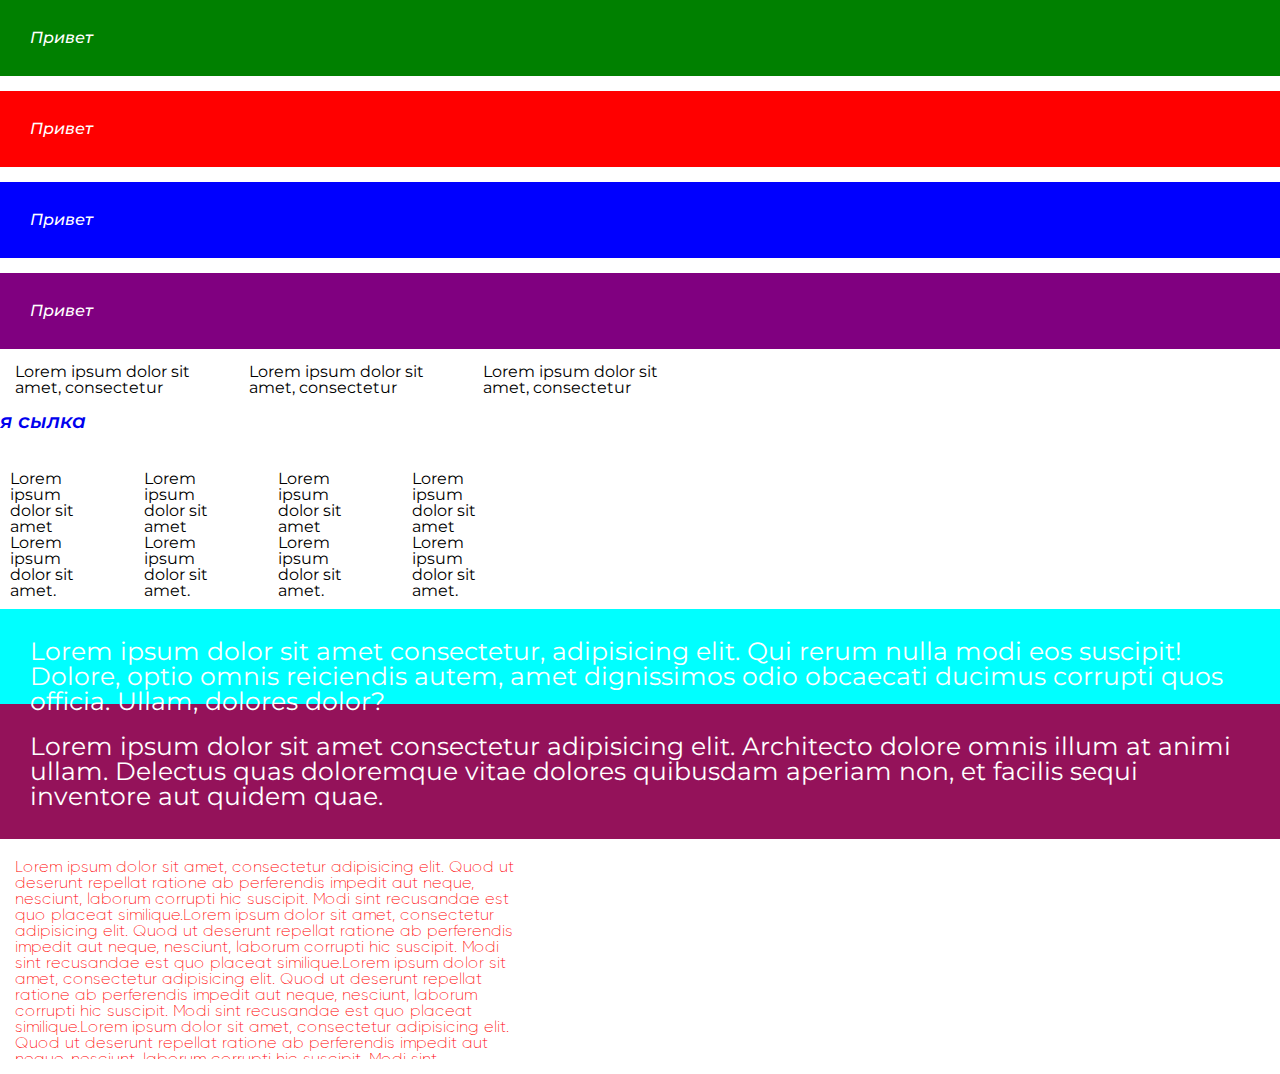
<file: index.html>
<!DOCTYPE html>
<html lang="ru">
	<head>
		<meta charset="UTF-8">
		<meta http-equiv="X-UA-Compatible" content="IE=edge">
		<link rel="stylesheet" href="css/style.css">
		<meta name="viewport" content="width=device-width, initial-scale=1.0">
		<title>Lesson 5</title>
	</head>
	<body>
		<div class="wrapper">
			<header class="header">
				<div class="exercise">
					<span class="hello"> Привет </span>
					<span class="hello_1"> Привет </span>
					<span class="hello_2"> Привет </span>
					<span class="hello_3"> Привет </span>
				</div>
			</header>

			<main class="main">
				<div class="block">
					<div class="block_1"> 
						Lorem ipsum dolor sit amet, consectetur 
					</div>
					<div class="block_2">
						Lorem ipsum dolor sit amet, consectetur
					</div>
					<div class="block_3">
						Lorem ipsum dolor sit amet, consectetur 
					</div>
				</div>
				<a href="#" class="link">я сылка</a>
				<div class="text">
					<p class="text_1">Lorem ipsum dolor sit amet Lorem ipsum dolor sit amet.</p>
					<p class="text_2">Lorem ipsum dolor sit amet Lorem ipsum dolor sit amet.</p>
					<p class="text_3">Lorem ipsum dolor sit amet Lorem ipsum dolor sit amet.</p>
					<p class="text_4">Lorem ipsum dolor sit amet Lorem ipsum dolor sit amet.</p>
				</div>
				<div class="item_one">Lorem ipsum dolor sit amet consectetur, adipisicing elit. Qui rerum nulla modi eos suscipit! Dolore, optio omnis reiciendis autem, amet dignissimos odio obcaecati ducimus corrupti quos officia. Ullam, dolores dolor?</div>
				<div class="item_two">Lorem ipsum dolor sit amet consectetur adipisicing elit. Architecto dolore omnis illum at animi ullam. Delectus quas doloremque vitae dolores quibusdam aperiam non, et facilis sequi inventore aut quidem quae.</div>
				<div class="skroll">
					<span class="sckroll_1">Lorem ipsum dolor sit amet, consectetur adipisicing elit. Quod ut deserunt repellat ratione ab perferendis impedit aut neque, nesciunt, laborum corrupti hic suscipit. Modi sint recusandae est quo placeat similique.Lorem ipsum dolor sit amet, consectetur adipisicing elit. Quod ut deserunt repellat ratione ab perferendis impedit aut neque, nesciunt, laborum corrupti hic suscipit. Modi sint recusandae est quo placeat similique.Lorem ipsum dolor sit amet, consectetur adipisicing elit. Quod ut deserunt repellat ratione ab perferendis impedit aut neque, nesciunt, laborum corrupti hic suscipit. Modi sint recusandae est quo placeat similique.Lorem ipsum dolor sit amet, consectetur adipisicing elit. Quod ut deserunt repellat ratione ab perferendis impedit aut neque, nesciunt, laborum corrupti hic suscipit. Modi sint recusandae est quo placeat similique.Lorem ipsum dolor sit amet, consectetur adipisicing elit. Quod ut deserunt repellat ratione ab perferendis impedit aut neque, nesciunt, laborum corrupti hic suscipit. Modi sint recusandae est quo placeat similique.Lorem ipsum dolor sit amet, consectetur adipisicing elit. Quod ut deserunt repellat ratione ab perferendis impedit aut neque, nesciunt, laborum corrupti hic suscipit. Modi sint recusandae est quo placeat similique. Lorem ipsum dolor sit amet, consectetur adipisicing elit. Quod ut deserunt repellat ratione ab perferendis impedit aut neque, nesciunt, laborum corrupti hic suscipit. Modi sint recusandae est quo placeat similique.Lorem ipsum dolor sit amet, consectetur adipisicing elit. Quod ut deserunt repellat ratione ab perferendis impedit aut neque, nesciunt, laborum corrupti hic suscipit. Modi sint recusandae est quo placeat similique.Lorem ipsum dolor sit amet, consectetur adipisicing elit. Quod ut deserunt repellat ratione ab perferendis impedit aut neque, nesciunt, laborum corrupti hic suscipit. Modi sint recusandae est quo placeat similique.Lorem ipsum dolor sit amet, consectetur adipisicing elit. Quod ut deserunt repellat ratione ab perferendis impedit aut neque, nesciunt, laborum corrupti hic suscipit. Modi sint recusandae est quo placeat similique.Lorem ipsum dolor sit amet, consectetur adipisicing elit. Quod ut deserunt repellat ratione ab perferendis impedit aut neque, nesciunt, laborum corrupti hic suscipit. Modi sint recusandae est quo placeat similique.Lorem ipsum dolor sit amet, consectetur adipisicing elit. Quod ut deserunt repellat ratione ab perferendis impedit aut neque, nesciunt, laborum corrupti hic suscipit. Modi sint recusandae est quo placeat similique.</span>
				</div>
			</main>
			
			<footer hidden class="footer">

			</footer>
		</div>
	</body>
</html>
</file>
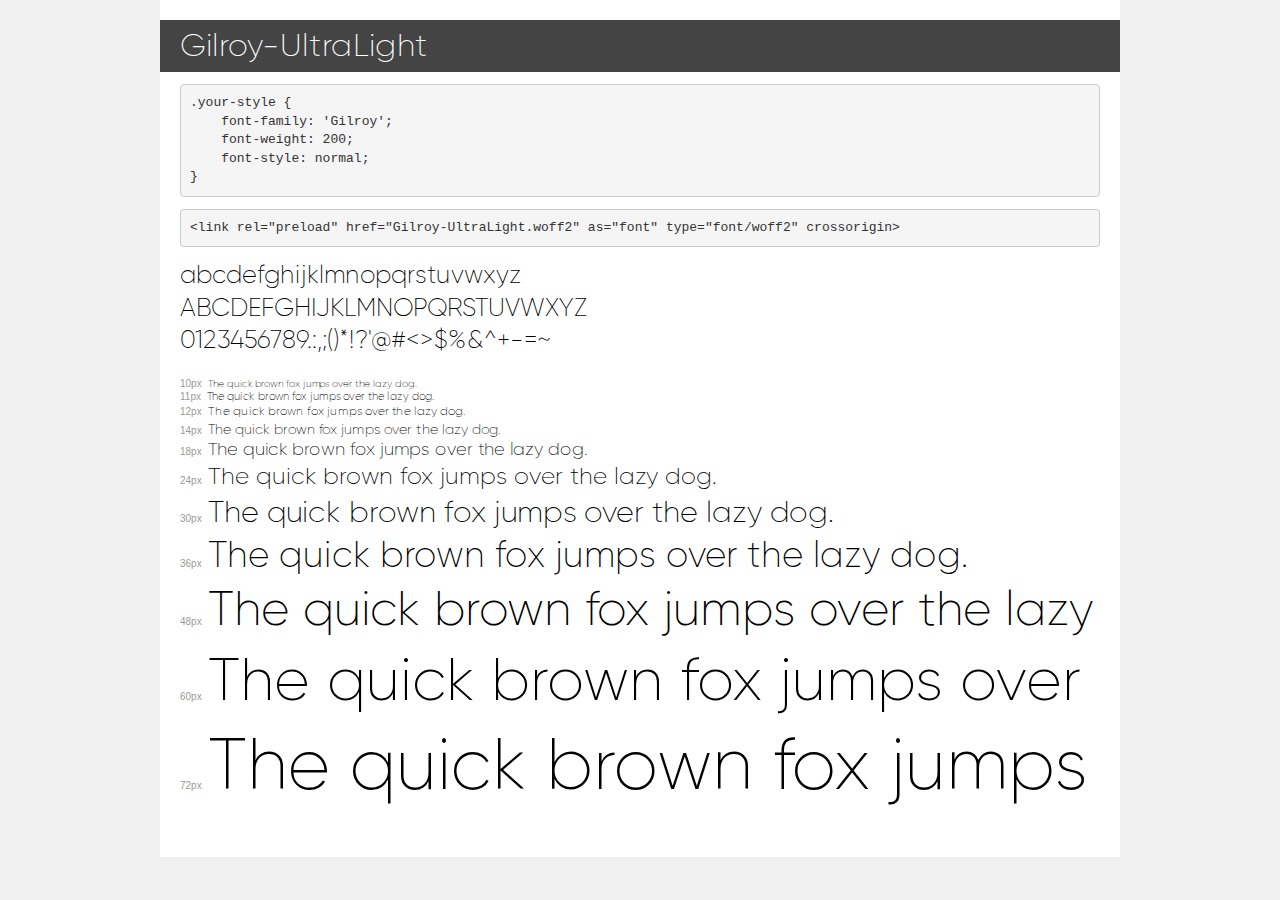
<file: fonts/demo.html>
<!DOCTYPE html>
<html lang="en">
<head>
    <meta charset="utf-8">
    <meta http-equiv="X-UA-Compatible" content="IE=edge">
    <meta name="viewport" content="width=device-width, initial-scale=1">
    <meta name="robots" content="noindex, noarchive">
    <meta name="format-detection" content="telephone=no">
    <title>Transfonter demo</title>
    <link href="stylesheet.css" rel="stylesheet">
    <style>
        /*
        http://meyerweb.com/eric/tools/css/reset/
        v2.0 | 20110126
        License: none (public domain)
        */
        html, body, div, span, applet, object, iframe,
        h1, h2, h3, h4, h5, h6, p, blockquote, pre,
        a, abbr, acronym, address, big, cite, code,
        del, dfn, em, img, ins, kbd, q, s, samp,
        small, strike, strong, sub, sup, tt, var,
        b, u, i, center,
        dl, dt, dd, ol, ul, li,
        fieldset, form, label, legend,
        table, caption, tbody, tfoot, thead, tr, th, td,
        article, aside, canvas, details, embed,
        figure, figcaption, footer, header, hgroup,
        menu, nav, output, ruby, section, summary,
        time, mark, audio, video {
            margin: 0;
            padding: 0;
            border: 0;
            font-size: 100%;
            font: inherit;
            vertical-align: baseline;
        }
        /* HTML5 display-role reset for older browsers */
        article, aside, details, figcaption, figure,
        footer, header, hgroup, menu, nav, section {
            display: block;
        }
        body {
            line-height: 1;
        }
        ol, ul {
            list-style: none;
        }
        blockquote, q {
            quotes: none;
        }
        blockquote:before, blockquote:after,
        q:before, q:after {
            content: '';
            content: none;
        }
        table {
            border-collapse: collapse;
            border-spacing: 0;
        }
        /* demo styles */
        body {
            background: #f0f0f0;
            color: #000;
        }
        .page {
            background: #fff;
            width: 920px;
            margin: 0 auto;
            padding: 20px 20px 0 20px;
            overflow: hidden;
        }
        .font-container {
            overflow-x: auto;
            overflow-y: hidden;
            margin-bottom: 40px;
            line-height: 1.3;
            white-space: nowrap;
            padding-bottom: 5px;
        }
        h1 {
            position: relative;
            background: #444;
            font-size: 32px;
            color: #fff;
            padding: 10px 20px;
            margin: 0 -20px 12px -20px;
        }
        .letters {
            font-size: 25px;
            margin-bottom: 20px;
        }
        .s10:before {
            content: '10px';
        }
        .s11:before {
            content: '11px';
        }
        .s12:before {
            content: '12px';
        }
        .s14:before {
            content: '14px';
        }
        .s18:before {
            content: '18px';
        }
        .s24:before {
            content: '24px';
        }
        .s30:before {
            content: '30px';
        }
        .s36:before {
            content: '36px';
        }
        .s48:before {
            content: '48px';
        }
        .s60:before {
            content: '60px';
        }
        .s72:before {
            content: '72px';
        }
        .s10:before, .s11:before, .s12:before, .s14:before,
        .s18:before, .s24:before, .s30:before, .s36:before,
        .s48:before, .s60:before, .s72:before {
            font-family: Arial, sans-serif;
            font-size: 10px;
            font-weight: normal;
            font-style: normal;
            color: #999;
            padding-right: 6px;
        }
        pre {
            display: block;
            padding: 9px;
            margin: 0 0 12px;
            font-family: Monaco, Menlo, Consolas, "Courier New", monospace;
            font-size: 13px;
            line-height: 1.428571429;
            color: #333;
            font-weight: normal;
            font-style: normal;
            background-color: #f5f5f5;
            border: 1px solid #ccc;
            overflow-x: auto;
            border-radius: 4px;
        }
        /* responsive */
        @media (max-width: 959px) {
            .page {
                width: auto;
                margin: 0;
            }
        }
    </style>
</head>
<body>
<div class="page">
    <div class="demo">
        <h1 style="font-family: 'Gilroy'; font-weight: 200; font-style: normal;">Gilroy-UltraLight</h1>
        <pre title="Usage">.your-style {
    font-family: 'Gilroy';
    font-weight: 200;
    font-style: normal;
}</pre>
        <pre title="Preload (optional)">
&lt;link rel=&quot;preload&quot; href=&quot;Gilroy-UltraLight.woff2&quot; as=&quot;font&quot; type=&quot;font/woff2&quot; crossorigin&gt;</pre>
        <div class="font-container" style="font-family: 'Gilroy'; font-weight: 200; font-style: normal;">
            <p class="letters">
                abcdefghijklmnopqrstuvwxyz<br>
ABCDEFGHIJKLMNOPQRSTUVWXYZ<br>
                0123456789.:,;()*!?'@#&lt;&gt;$%&^+-=~
            </p>
            <p class="s10" style="font-size: 10px;">The quick brown fox jumps over the lazy dog.</p>
            <p class="s11" style="font-size: 11px;">The quick brown fox jumps over the lazy dog.</p>
            <p class="s12" style="font-size: 12px;">The quick brown fox jumps over the lazy dog.</p>
            <p class="s14" style="font-size: 14px;">The quick brown fox jumps over the lazy dog.</p>
            <p class="s18" style="font-size: 18px;">The quick brown fox jumps over the lazy dog.</p>
            <p class="s24" style="font-size: 24px;">The quick brown fox jumps over the lazy dog.</p>
            <p class="s30" style="font-size: 30px;">The quick brown fox jumps over the lazy dog.</p>
            <p class="s36" style="font-size: 36px;">The quick brown fox jumps over the lazy dog.</p>
            <p class="s48" style="font-size: 48px;">The quick brown fox jumps over the lazy dog.</p>
            <p class="s60" style="font-size: 60px;">The quick brown fox jumps over the lazy dog.</p>
            <p class="s72" style="font-size: 72px;">The quick brown fox jumps over the lazy dog.</p>
        </div>
    </div>

</div>
</body>
</html>
</file>
<file: css/style.css>
@import url("https://fonts.googleapis.com/css?family=Montserrat:regular,italic,500,500italic,600,600italic,700,700italic,800,800italic,900,900italic");
@font-face {
    font-family: "Gilroy";
    src: url("../fonts/Gilroy-UltraLight.woff2") format("woff2"), url("../fonts/Gilroy-UltraLight.woff") format("woff");
    font-weight: 200;
    font-style: normal;
    font-display: swap;
}
/* &display=swap&subset=cyrillic-ext */

/* ОБНУЛЕНИЕ СТИЛЕЙ */
*,
*::before,
*::after {
	margin: 0;
	padding: 0;
	border: 0;
	box-sizing: border-box;
}
li {
	list-style: none;
}
a,
a:visited {
	text-decoration: none;
}
a:hover {
	text-decoration: none;
}
h1,
h2,
h3,
h4,
h5,
h6 {
	font-weight: inherit;
	font-size: inherit;
}
img {
	vertical-align: top;
}
html,
body {
	height: 100%;
}
html {
	font-size: 16px; /* по умолчанию */
}
body {
	line-height: 1;
	font-family: 'Montserrat', sans-serif;
}
.wrapper {
	min-height: 100%;
	overflow: hidden;
}
/* ------------------------------ */


.exercise{
	font-style: italic;
	font-weight: 500;
}
.exercise span{
	display: block;
	color: #fff;
	padding: 30px;
	margin: 0 0 15px 0;
}

div span.hello {
	background-color: green;
}

span.hello_1{
	background-color:red;
}

span.hello_2{
	background-color: blue;
}

span.hello_3 {
	background-color: purple;
	margin: 0;
}

.block_1 {
	display: inline-block;
	max-width: 200px;
	max-height: 200px;
	margin: 15px;
}
.block_2 {
	display: inline-block;
	max-width: 200px;
	max-height: 200px;
	margin: 15px;
}
.block_3 {
	display: inline-block;
	max-width: 200px;
	max-height: 200px;
	margin: 15px;
}
a.link{
	display: inline-block;
	margin: 0 0 30px;
	font-weight: 600;
	font-style: italic;
	font-size: 20px;
}
div p.text_1{
	display: inline-block;
	max-width: 100px;
	margin: 0 30px 0 0;
	padding: 10px;
}
div p.text_2{
	display: inline-block;
	max-width: 100px;
	margin: 0 30px 0 0;
	padding: 10px;
}
div p.text_3{
	display: inline-block;
	max-width: 100px;
	margin: 0 30px 0 0;
	padding: 10px;
}
div p.text_4{
	display: inline-block;
	max-width: 100px;
	padding: 10px;
}

.item_one,
.item_two {
	padding: 30px;
	color: #fff;
	font-size: 25px;
}

.item_one{
	background-color:aqua;
}
.item_two{
	background-color: rgb(148, 18, 90);
	margin: -40px 0 20px 0;
}

.sckroll_1 {
	display: block;
	max-height: 200px;
	width: 500px;
	overflow: auto;
	color: red;
	margin: 0 0 15px 15px;
}
.skroll{
	font-family: "Gilroy";
}
</file>
<file: fonts/stylesheet.css>
@font-face {
    font-family: 'Gilroy';
    src: url('Gilroy-UltraLight.woff2') format('woff2'),
        url('Gilroy-UltraLight.woff') format('woff');
    font-weight: 200;
    font-style: normal;
    font-display: swap;
}
</file>
